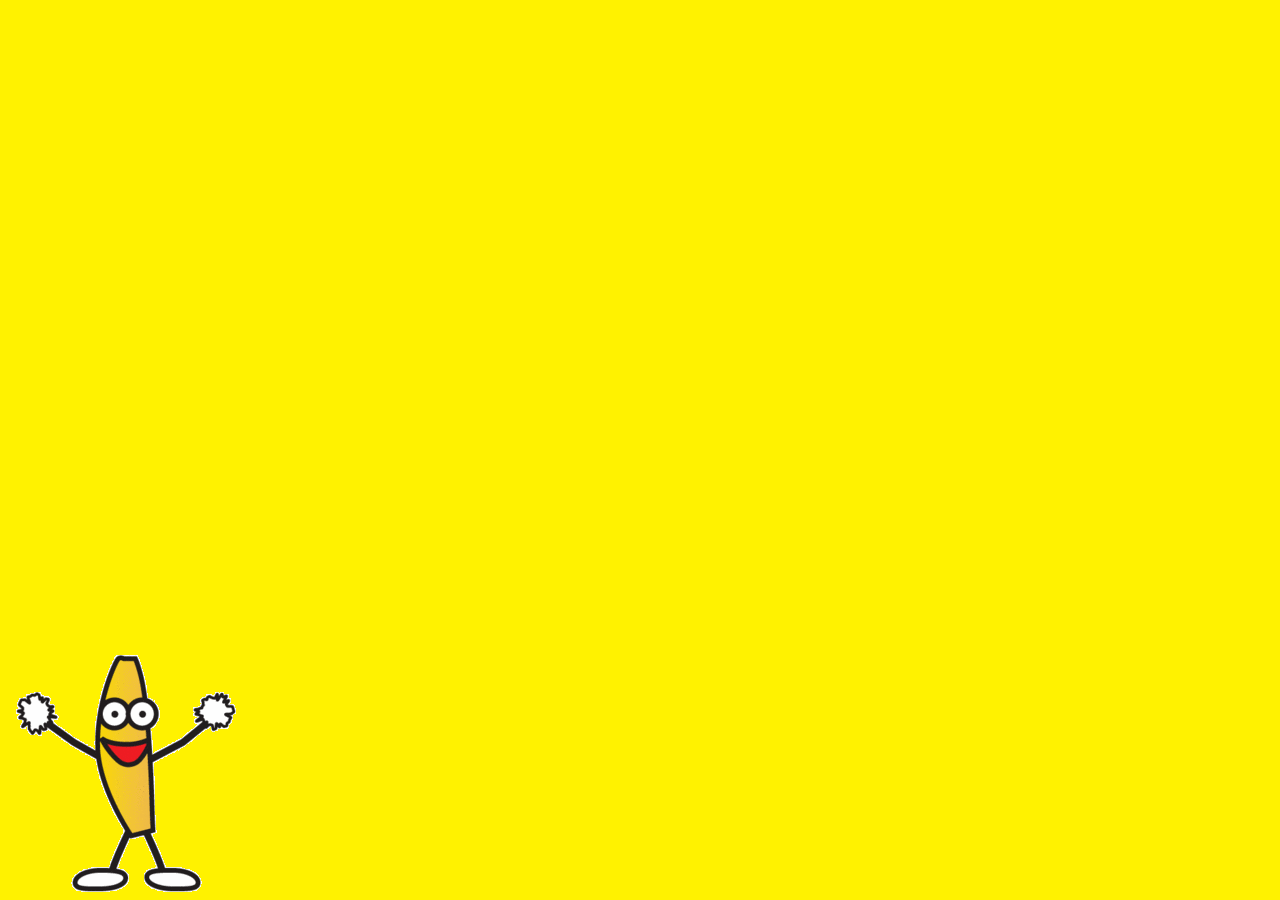
<file: banana/index.html>
<!DOCTYPE html>
<html>
  <head>
    <meta charset="utf-8">
    <meta name="viewport" content="width=device-width,user-scalable=no,initial-scale=1">

    <title>Hello World</title>

    <style>
      body {
        background-color: #fff200;
        color: #000000;
      }
      .bottom {
        position: fixed;
        bottom: 0;
      }
      .top {
        position: fixed;
        top: 0;
      }
    </style>

    <!-- Inline scripts are forbidden in Firefox OS apps (CSP restrictions),
         so we use a script file. -->
    <script src="./src/jquery-3.3.1.min.js"></script>
    <script src="app.js" defer></script>

  </head>

  <body>
    <div class="top">
      <div id="question"></div>
      <div id='awnser'></div>
    </div>

    <div class="bottom"><img src="src/banana.gif"></div>
  </body>

</html>
</file>
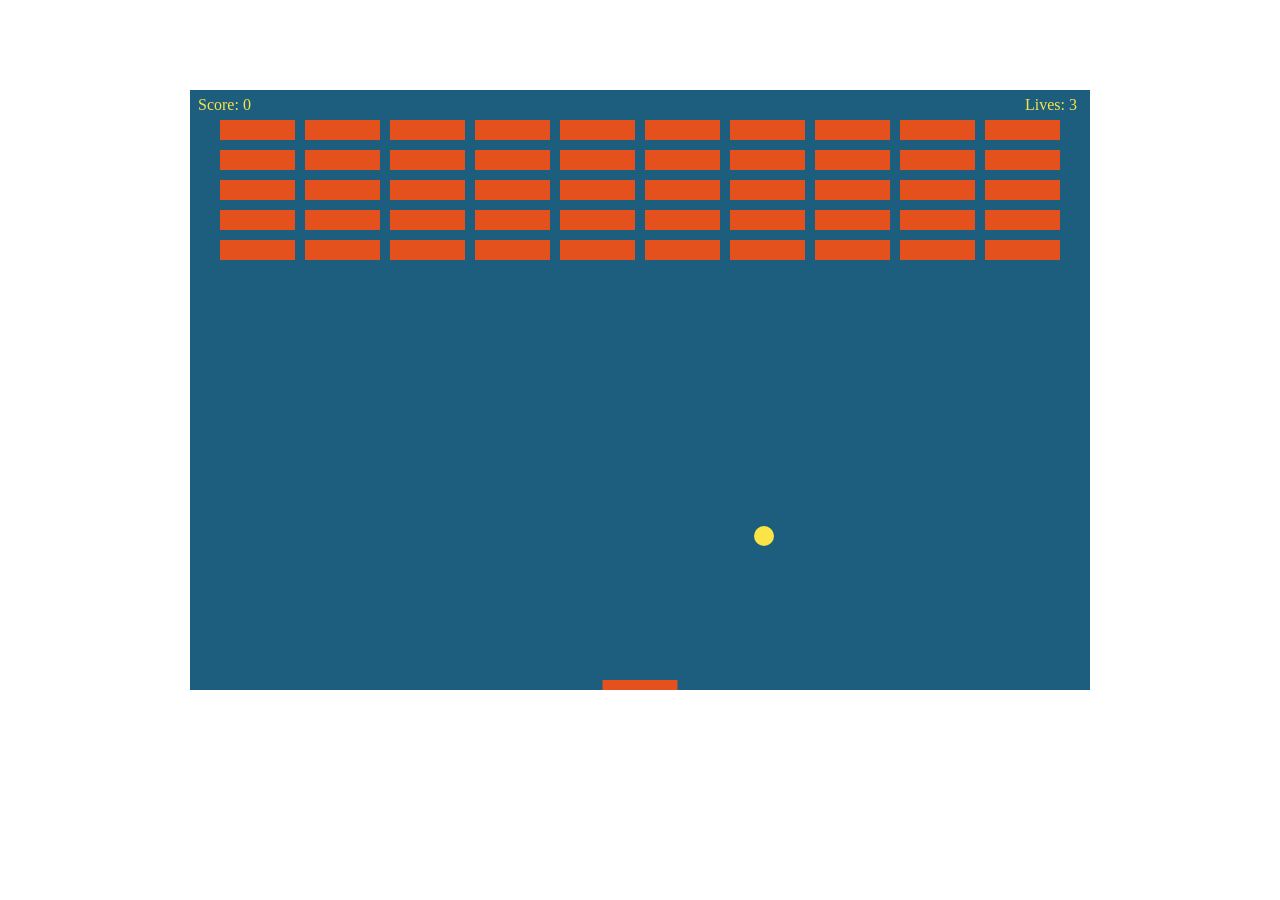
<file: breakout/index.html>
<!DOCTYPE html>
<html>
<head>
    <meta charset="utf-8" />
    <title>Sam's Breakout Game</title>
    <link rel="stylesheet" type="text/css" href="style.css">
    <style>
    	
    </style>
</head>
<body>


<canvas id="myCanvas" width="900" height="600"></canvas>

<script src="script.js">
	 
</script>

</body>
</html>
</file>
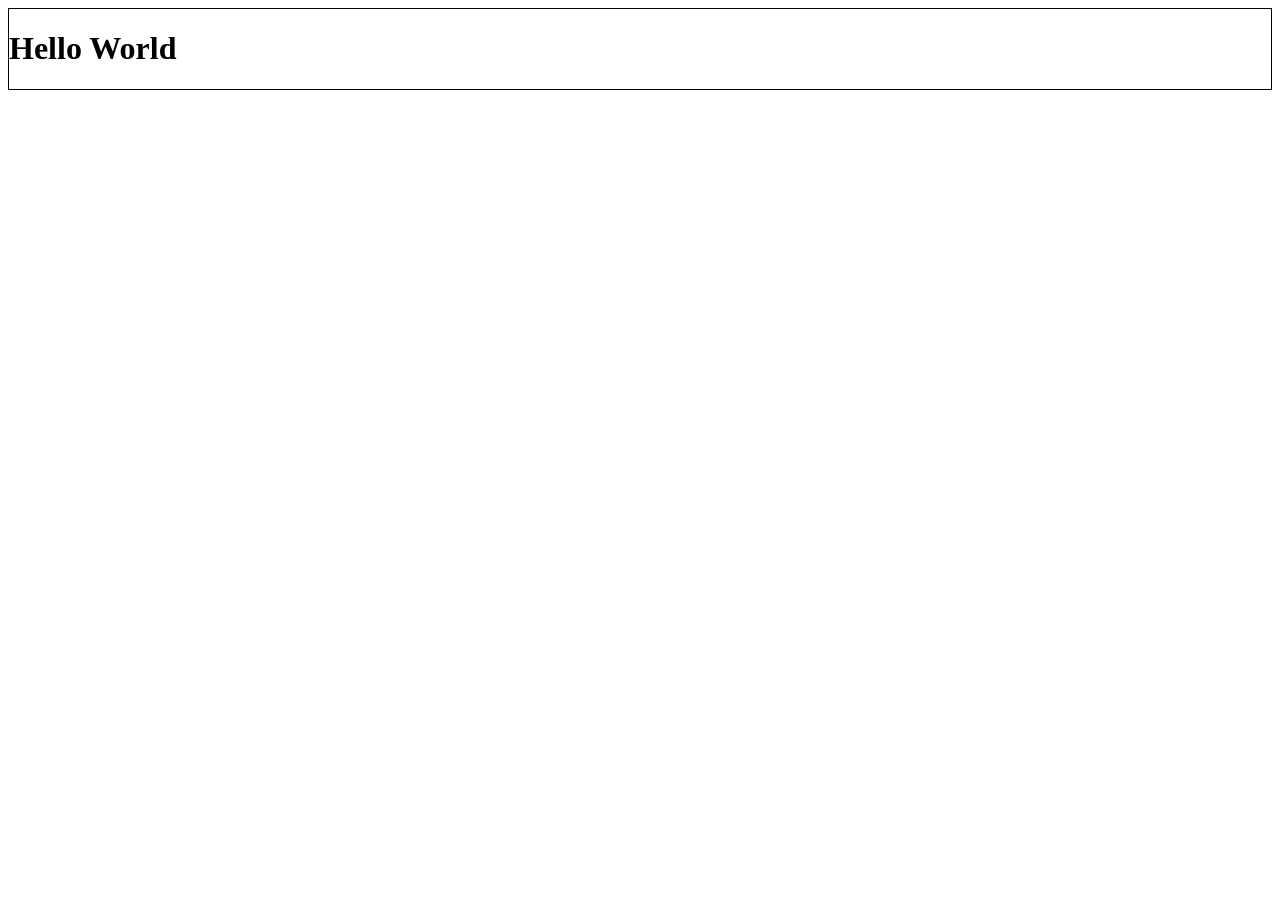
<file: firstapp/index.html>
<!DOCTYPE html>
<html>
  <head>
    <meta charset="utf-8">
    <meta name="viewport" content="width=device-width,user-scalable=no,initial-scale=1">

    <title>Hello World</title>

    <style>
      body {
        border: 1px solid black;
      }
    </style>

    <!-- Inline scripts are forbidden in Firefox OS apps (CSP restrictions),
         so we use a script file. -->
    <script src="app.js" defer></script>

  </head>

  <body>
    <!-- This code is in the public domain. Enjoy! -->
    <h1>Hello World</h1>
  </body>

</html>
</file>
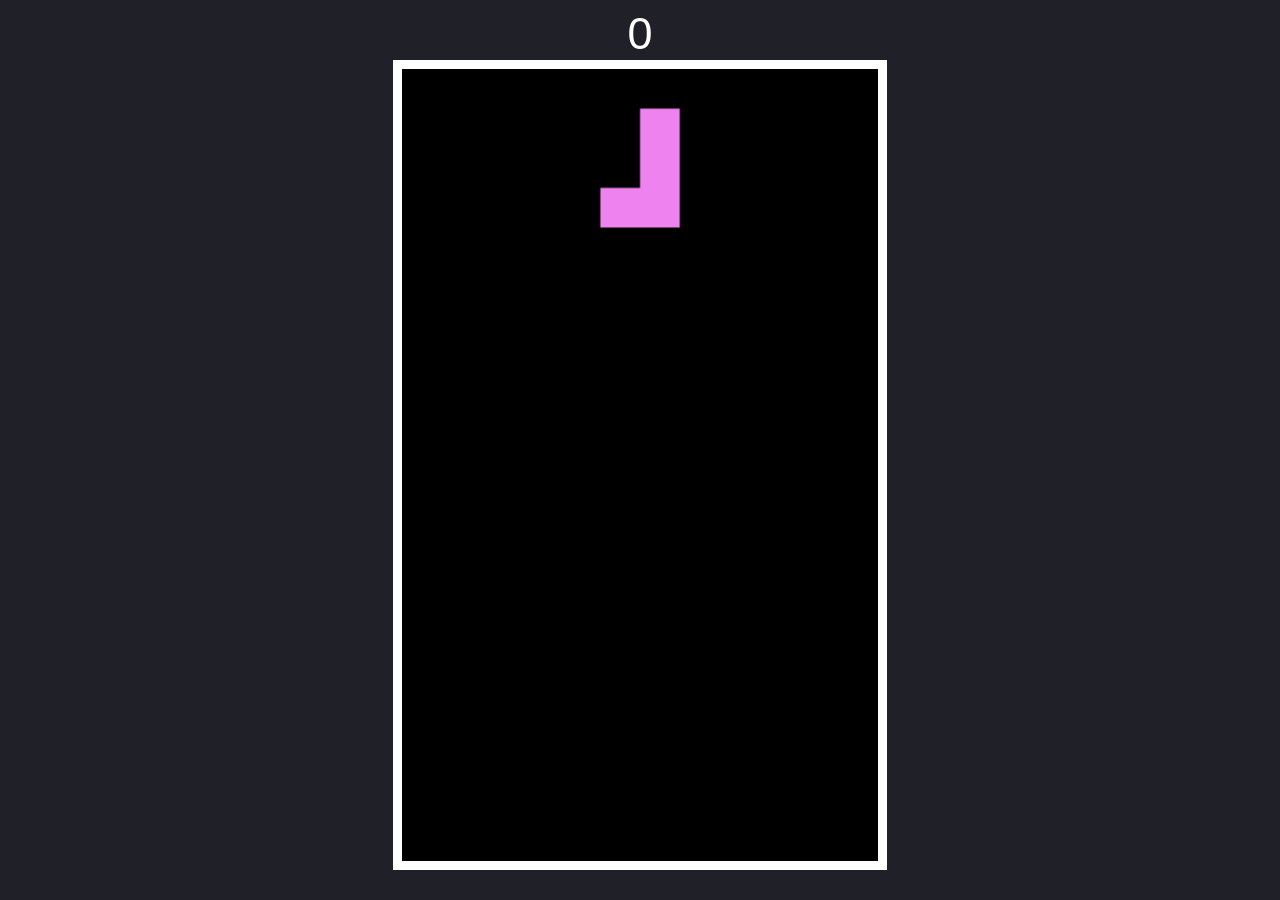
<file: tetris/application/index.html>
<!DOCTYPE html>
<html lang="en" dir="ltr">
  <head>
    <meta charset="utf-8">
    <title>Tetris</title>
    <style media="screen">
      body{
        background: #202028;
        color:#fff;
        font-family:sans-serif;
        font-size: 5vh;
        text-align: center;
      	z-index: 0;
      }
      canvas{
        border:solid .2em #fff;
        height: 88vh;
      }
      .score {
      	z-index: 2;
      }
    </style>
  </head>
  <body>
    <div id="score">
    </div>
    <canvas id="tetris" width="240" height="400"></canvas>
    <script src="tetris.js">

    </script>
  </body>
</html>
</file>
<file: breakout/style.css>
canvas { 
	background: rgba(5, 77, 113, 0.9); 
	display: block; 
	margin: 0 auto; 
}

body {
	margin-top: 7%;
	background-image: url("https://images.unsplash.com/photo-1533735380053-eb8d0759b24a?ixlib=rb-0.3.5&ixid=eyJhcHBfaWQiOjEyMDd9&s=b6c91dd4491a38ca85d59fe60af61513&auto=format&fit=crop&w=1873&q=80");
}
</file>
